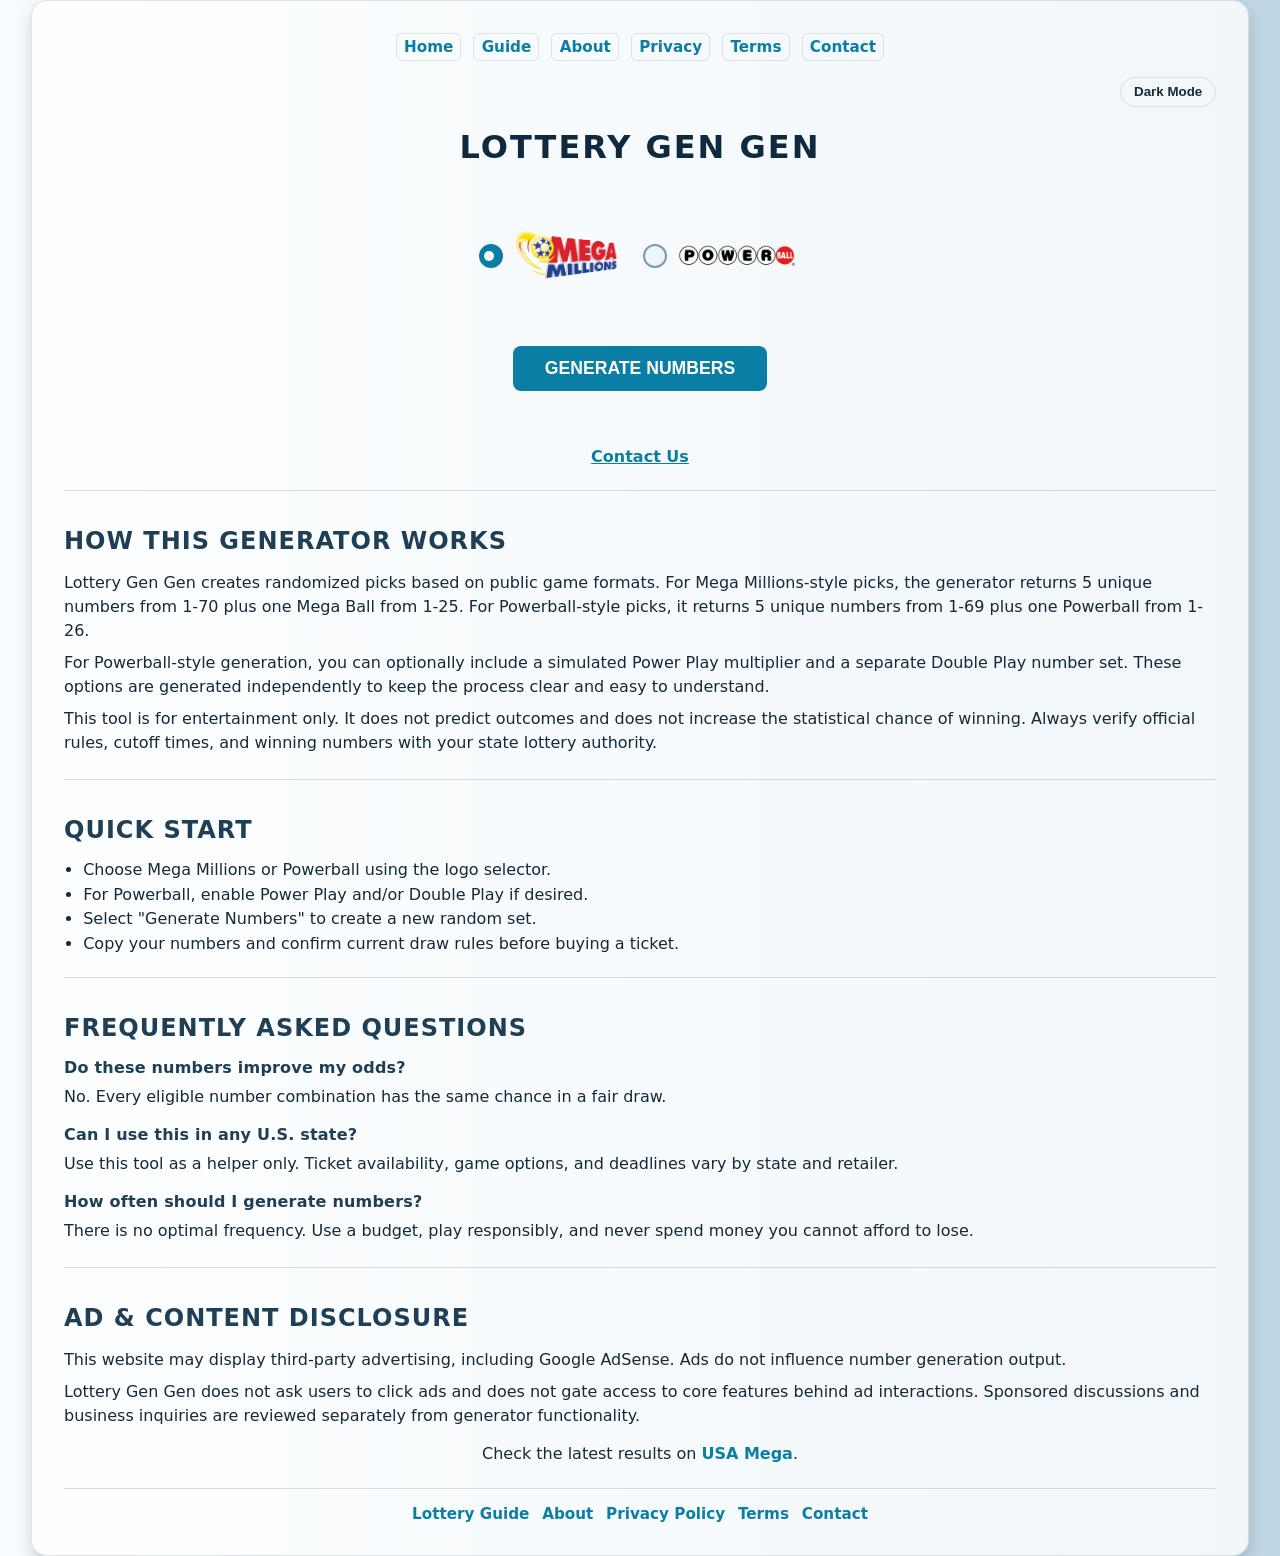
<file: index.html>
<!DOCTYPE html>
<html lang="en">
<head>
    <meta charset="UTF-8">
    <meta name="viewport" content="width=device-width, initial-scale=1.0">
    <meta name="description" content="Lottery Gen Gen is a free lottery number generator for Mega Millions and Powerball-style picks, with transparent rules and responsible-use guidance.">
    <meta name="robots" content="index,follow">
    <meta name="google-adsense-account" content="ca-pub-6915248279178120">
    <script async src="https://pagead2.googlesyndication.com/pagead/js/adsbygoogle.js?client=ca-pub-6915248279178120" crossorigin="anonymous"></script>
    <title>Lottery Gen Gen | Mega Millions & Powerball Number Generator</title>
    <link rel="canonical" href="https://ckoh04.github.io/lotto_gengen/">
    <link rel="stylesheet" href="style.css">
</head>
<body>
    <div class="container">
        <nav class="site-nav" aria-label="Site links">
            <a href="index.html">Home</a>
            <a href="guide.html">Guide</a>
            <a href="about.html">About</a>
            <a href="privacy.html">Privacy</a>
            <a href="terms.html">Terms</a>
            <a href="contact.html">Contact</a>
        </nav>
        <div class="top-bar">
            <button id="theme-toggle" class="theme-toggle" type="button" aria-label="Switch to dark mode">Dark Mode</button>
        </div>
        <h1>Lottery Gen Gen</h1>
        <div class="lottery-selection">
            <input type="radio" id="mega-millions" name="lottery" value="mega-millions" checked>
            <label for="mega-millions">
                <img src="favicons/megamillions_logo.png" alt="Mega Millions" class="lottery-logo mega-millions-logo">
            </label>
            <input type="radio" id="powerball" name="lottery" value="powerball">
            <label for="powerball">
                <img src="favicons/powerball_logo.png" alt="Powerball" class="lottery-logo powerball-logo">
            </label>
        </div>
        <div id="powerball-options" class="powerball-options">
            <input type="checkbox" id="power-play" name="power-play">
            <label for="power-play">Power Play</label>
            <input type="checkbox" id="double-play" name="double-play">
            <label for="double-play">Double Play</label>
        </div>
        <button id="generate-btn">Generate Numbers</button>
        <div id="results-container">
            <div id="main-numbers-container" class="numbers-container"></div>
            <div id="power-play-container" class="power-play-container"></div>
            <div id="double-play-container" class="double-play-container">
                <h2>Double Play Numbers</h2>
                <div id="double-play-numbers-container" class="numbers-container"></div>
            </div>
        </div>
        <p class="business-inquiry-trigger">
            <button id="business-inquiry-toggle" class="business-inquiry-toggle" type="button" aria-controls="partnership-section" aria-expanded="false">
                Contact Us
            </button>
        </p>
        <section id="partnership-section" class="partnership-section is-hidden">
            <h2>Business Partnership Inquiry</h2>
            <form class="partnership-form" action="https://formspree.io/f/xaqdzkvl" method="POST">
                <input type="hidden" name="_subject" value="New Business Partnership Inquiry">
                <label for="partner-name">Name</label>
                <input id="partner-name" name="name" type="text" required>

                <label for="partner-email">Email</label>
                <input id="partner-email" name="email" type="email" required>

                <label for="partner-company">Company</label>
                <input id="partner-company" name="company" type="text">

                <label for="partner-message">Inquiry</label>
                <textarea id="partner-message" name="message" rows="5" required></textarea>

                <button type="submit">Send Inquiry</button>
            </form>
        </section>
        <section class="info-section">
            <h2>How This Generator Works</h2>
            <p>Lottery Gen Gen creates randomized picks based on public game formats. For Mega Millions-style picks, the generator returns 5 unique numbers from 1-70 plus one Mega Ball from 1-25. For Powerball-style picks, it returns 5 unique numbers from 1-69 plus one Powerball from 1-26.</p>
            <p>For Powerball-style generation, you can optionally include a simulated Power Play multiplier and a separate Double Play number set. These options are generated independently to keep the process clear and easy to understand.</p>
            <p>This tool is for entertainment only. It does not predict outcomes and does not increase the statistical chance of winning. Always verify official rules, cutoff times, and winning numbers with your state lottery authority.</p>
        </section>
        <section class="info-section">
            <h2>Quick Start</h2>
            <ul>
                <li>Choose Mega Millions or Powerball using the logo selector.</li>
                <li>For Powerball, enable Power Play and/or Double Play if desired.</li>
                <li>Select "Generate Numbers" to create a new random set.</li>
                <li>Copy your numbers and confirm current draw rules before buying a ticket.</li>
            </ul>
        </section>
        <section class="info-section">
            <h2>Frequently Asked Questions</h2>
            <h3>Do these numbers improve my odds?</h3>
            <p>No. Every eligible number combination has the same chance in a fair draw.</p>
            <h3>Can I use this in any U.S. state?</h3>
            <p>Use this tool as a helper only. Ticket availability, game options, and deadlines vary by state and retailer.</p>
            <h3>How often should I generate numbers?</h3>
            <p>There is no optimal frequency. Use a budget, play responsibly, and never spend money you cannot afford to lose.</p>
        </section>
        <section class="info-section">
            <h2>Ad & Content Disclosure</h2>
            <p>This website may display third-party advertising, including Google AdSense. Ads do not influence number generation output.</p>
            <p>Lottery Gen Gen does not ask users to click ads and does not gate access to core features behind ad interactions. Sponsored discussions and business inquiries are reviewed separately from generator functionality.</p>
        </section>
        <p>Check the latest results on <a href="https://www.usamega.com/" target="_blank" rel="noopener noreferrer">USA Mega</a>.</p>
        <footer class="site-footer">
            <a href="guide.html">Lottery Guide</a>
            <a href="about.html">About</a>
            <a href="privacy.html">Privacy Policy</a>
            <a href="terms.html">Terms</a>
            <a href="contact.html">Contact</a>
        </footer>
    </div>
    <script src="main.js"></script>
</body>
</html>
</file>
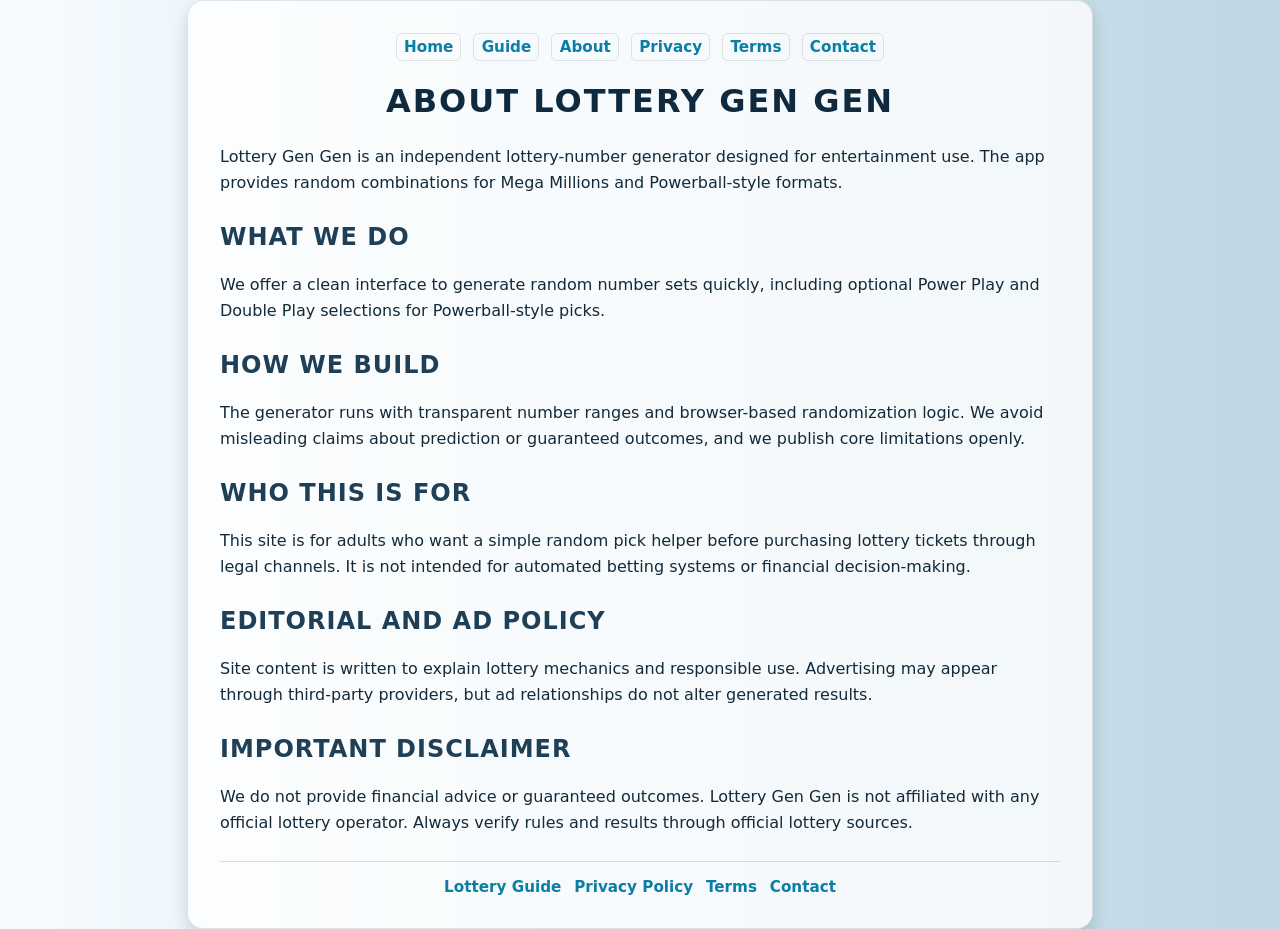
<file: about.html>
<!DOCTYPE html>
<html lang="en">
<head>
    <meta charset="UTF-8">
    <meta name="viewport" content="width=device-width, initial-scale=1.0">
    <meta name="description" content="Learn the mission, methodology, and transparency standards behind Lottery Gen Gen.">
    <meta name="robots" content="index,follow">
    <meta name="google-adsense-account" content="ca-pub-6915248279178120">
    <script async src="https://pagead2.googlesyndication.com/pagead/js/adsbygoogle.js?client=ca-pub-6915248279178120" crossorigin="anonymous"></script>
    <title>About | Lottery Gen Gen</title>
    <link rel="canonical" href="https://ckoh04.github.io/lotto_gengen/about.html">
    <link rel="stylesheet" href="style.css">
</head>
<body>
    <div class="container legal-page">
        <nav class="site-nav" aria-label="Site links">
            <a href="index.html">Home</a>
            <a href="guide.html">Guide</a>
            <a href="about.html">About</a>
            <a href="privacy.html">Privacy</a>
            <a href="terms.html">Terms</a>
            <a href="contact.html">Contact</a>
        </nav>
        <h1>About Lottery Gen Gen</h1>
        <section class="legal-content">
            <p>Lottery Gen Gen is an independent lottery-number generator designed for entertainment use. The app provides random combinations for Mega Millions and Powerball-style formats.</p>
            <h2>What We Do</h2>
            <p>We offer a clean interface to generate random number sets quickly, including optional Power Play and Double Play selections for Powerball-style picks.</p>
            <h2>How We Build</h2>
            <p>The generator runs with transparent number ranges and browser-based randomization logic. We avoid misleading claims about prediction or guaranteed outcomes, and we publish core limitations openly.</p>
            <h2>Who This Is For</h2>
            <p>This site is for adults who want a simple random pick helper before purchasing lottery tickets through legal channels. It is not intended for automated betting systems or financial decision-making.</p>
            <h2>Editorial and Ad Policy</h2>
            <p>Site content is written to explain lottery mechanics and responsible use. Advertising may appear through third-party providers, but ad relationships do not alter generated results.</p>
            <h2>Important Disclaimer</h2>
            <p>We do not provide financial advice or guaranteed outcomes. Lottery Gen Gen is not affiliated with any official lottery operator. Always verify rules and results through official lottery sources.</p>
        </section>
        <footer class="site-footer">
            <a href="guide.html">Lottery Guide</a>
            <a href="privacy.html">Privacy Policy</a>
            <a href="terms.html">Terms</a>
            <a href="contact.html">Contact</a>
        </footer>
    </div>
</body>
</html>
</file>
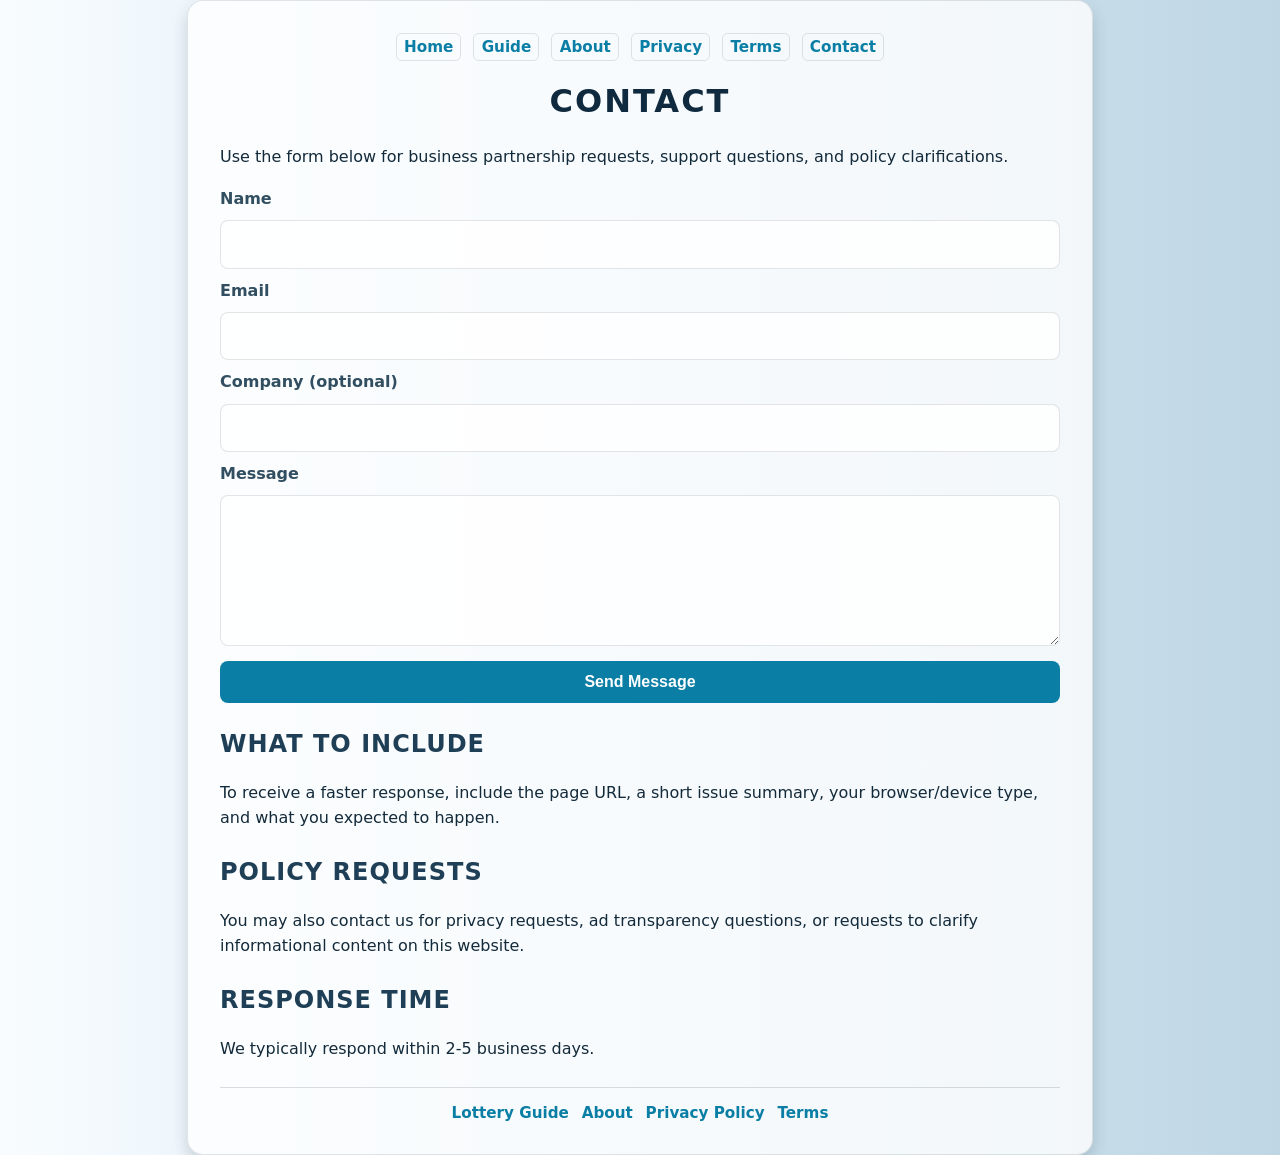
<file: contact.html>
<!DOCTYPE html>
<html lang="en">
<head>
    <meta charset="UTF-8">
    <meta name="viewport" content="width=device-width, initial-scale=1.0">
    <meta name="description" content="Contact Lottery Gen Gen for support, policy questions, and business inquiries.">
    <meta name="robots" content="index,follow">
    <title>Contact | Lottery Gen Gen</title>
    <link rel="canonical" href="https://ckoh04.github.io/lotto_gengen/contact.html">
    <link rel="stylesheet" href="style.css">
</head>
<body>
    <div class="container legal-page">
        <nav class="site-nav" aria-label="Site links">
            <a href="index.html">Home</a>
            <a href="guide.html">Guide</a>
            <a href="about.html">About</a>
            <a href="privacy.html">Privacy</a>
            <a href="terms.html">Terms</a>
            <a href="contact.html">Contact</a>
        </nav>
        <h1>Contact</h1>
        <section class="legal-content">
            <p>Use the form below for business partnership requests, support questions, and policy clarifications.</p>
            <form class="partnership-form" action="https://formspree.io/f/xaqdzkvl" method="POST">
                <input type="hidden" name="_subject" value="Lottery Gen Gen Contact Request">
                <label for="contact-name">Name</label>
                <input id="contact-name" name="name" type="text" required>

                <label for="contact-email">Email</label>
                <input id="contact-email" name="email" type="email" required>

                <label for="contact-company">Company (optional)</label>
                <input id="contact-company" name="company" type="text">

                <label for="contact-message">Message</label>
                <textarea id="contact-message" name="message" rows="5" required></textarea>

                <button type="submit">Send Message</button>
            </form>
            <h2>What to Include</h2>
            <p>To receive a faster response, include the page URL, a short issue summary, your browser/device type, and what you expected to happen.</p>
            <h2>Policy Requests</h2>
            <p>You may also contact us for privacy requests, ad transparency questions, or requests to clarify informational content on this website.</p>
            <h2>Response Time</h2>
            <p>We typically respond within 2-5 business days.</p>
        </section>
        <footer class="site-footer">
            <a href="guide.html">Lottery Guide</a>
            <a href="about.html">About</a>
            <a href="privacy.html">Privacy Policy</a>
            <a href="terms.html">Terms</a>
        </footer>
    </div>
</body>
</html>
</file>
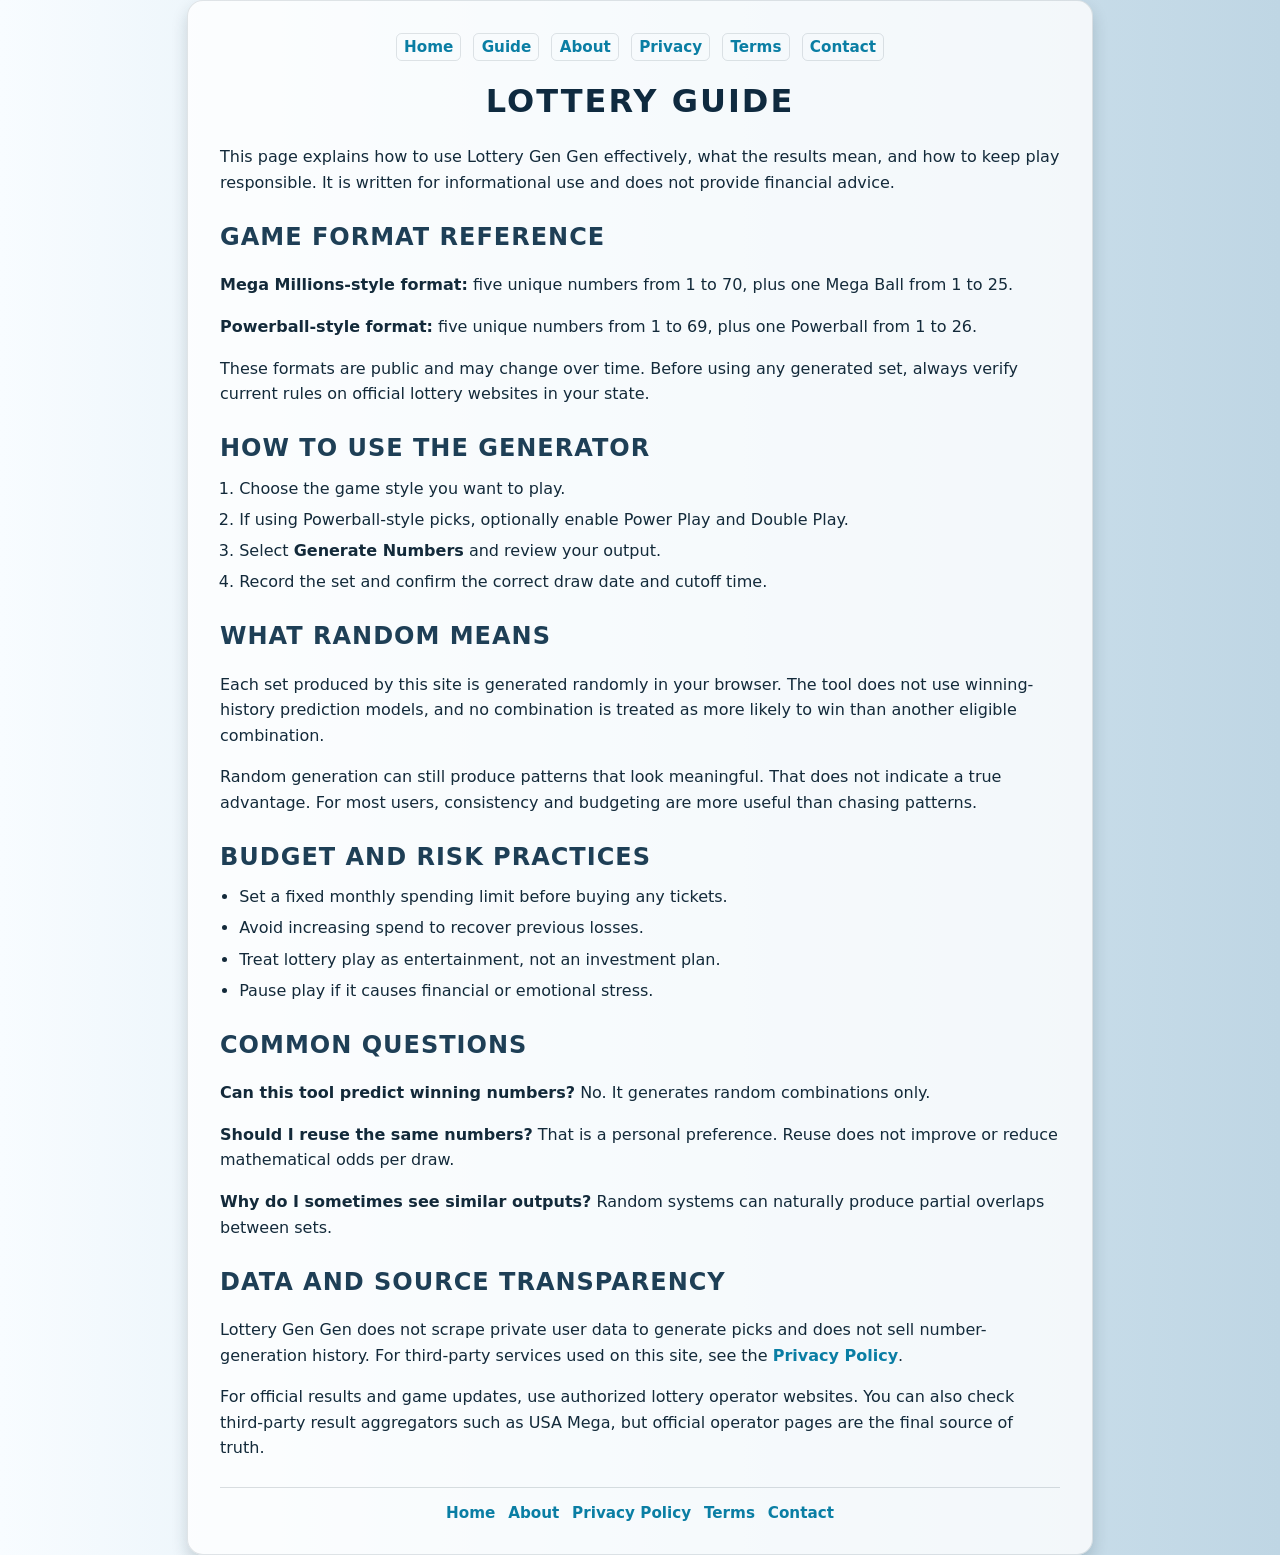
<file: guide.html>
<!DOCTYPE html>
<html lang="en">
<head>
    <meta charset="UTF-8">
    <meta name="viewport" content="width=device-width, initial-scale=1.0">
    <meta name="description" content="Learn how to use Lottery Gen Gen responsibly, understand number formats, and review practical lottery planning tips.">
    <meta name="robots" content="index,follow">
    <meta name="google-adsense-account" content="ca-pub-6915248279178120">
    <script async src="https://pagead2.googlesyndication.com/pagead/js/adsbygoogle.js?client=ca-pub-6915248279178120" crossorigin="anonymous"></script>
    <title>Lottery Guide | Lottery Gen Gen</title>
    <link rel="canonical" href="https://ckoh04.github.io/lotto_gengen/guide.html">
    <link rel="stylesheet" href="style.css">
</head>
<body>
    <div class="container legal-page">
        <nav class="site-nav" aria-label="Site links">
            <a href="index.html">Home</a>
            <a href="guide.html">Guide</a>
            <a href="about.html">About</a>
            <a href="privacy.html">Privacy</a>
            <a href="terms.html">Terms</a>
            <a href="contact.html">Contact</a>
        </nav>
        <h1>Lottery Guide</h1>
        <section class="legal-content">
            <p>This page explains how to use Lottery Gen Gen effectively, what the results mean, and how to keep play responsible. It is written for informational use and does not provide financial advice.</p>

            <h2>Game Format Reference</h2>
            <p><strong>Mega Millions-style format:</strong> five unique numbers from 1 to 70, plus one Mega Ball from 1 to 25.</p>
            <p><strong>Powerball-style format:</strong> five unique numbers from 1 to 69, plus one Powerball from 1 to 26.</p>
            <p>These formats are public and may change over time. Before using any generated set, always verify current rules on official lottery websites in your state.</p>

            <h2>How to Use the Generator</h2>
            <ol>
                <li>Choose the game style you want to play.</li>
                <li>If using Powerball-style picks, optionally enable Power Play and Double Play.</li>
                <li>Select <strong>Generate Numbers</strong> and review your output.</li>
                <li>Record the set and confirm the correct draw date and cutoff time.</li>
            </ol>

            <h2>What Random Means</h2>
            <p>Each set produced by this site is generated randomly in your browser. The tool does not use winning-history prediction models, and no combination is treated as more likely to win than another eligible combination.</p>
            <p>Random generation can still produce patterns that look meaningful. That does not indicate a true advantage. For most users, consistency and budgeting are more useful than chasing patterns.</p>

            <h2>Budget and Risk Practices</h2>
            <ul>
                <li>Set a fixed monthly spending limit before buying any tickets.</li>
                <li>Avoid increasing spend to recover previous losses.</li>
                <li>Treat lottery play as entertainment, not an investment plan.</li>
                <li>Pause play if it causes financial or emotional stress.</li>
            </ul>

            <h2>Common Questions</h2>
            <p><strong>Can this tool predict winning numbers?</strong> No. It generates random combinations only.</p>
            <p><strong>Should I reuse the same numbers?</strong> That is a personal preference. Reuse does not improve or reduce mathematical odds per draw.</p>
            <p><strong>Why do I sometimes see similar outputs?</strong> Random systems can naturally produce partial overlaps between sets.</p>

            <h2>Data and Source Transparency</h2>
            <p>Lottery Gen Gen does not scrape private user data to generate picks and does not sell number-generation history. For third-party services used on this site, see the <a href="privacy.html">Privacy Policy</a>.</p>
            <p>For official results and game updates, use authorized lottery operator websites. You can also check third-party result aggregators such as USA Mega, but official operator pages are the final source of truth.</p>
        </section>
        <footer class="site-footer">
            <a href="index.html">Home</a>
            <a href="about.html">About</a>
            <a href="privacy.html">Privacy Policy</a>
            <a href="terms.html">Terms</a>
            <a href="contact.html">Contact</a>
        </footer>
    </div>
</body>
</html>
</file>
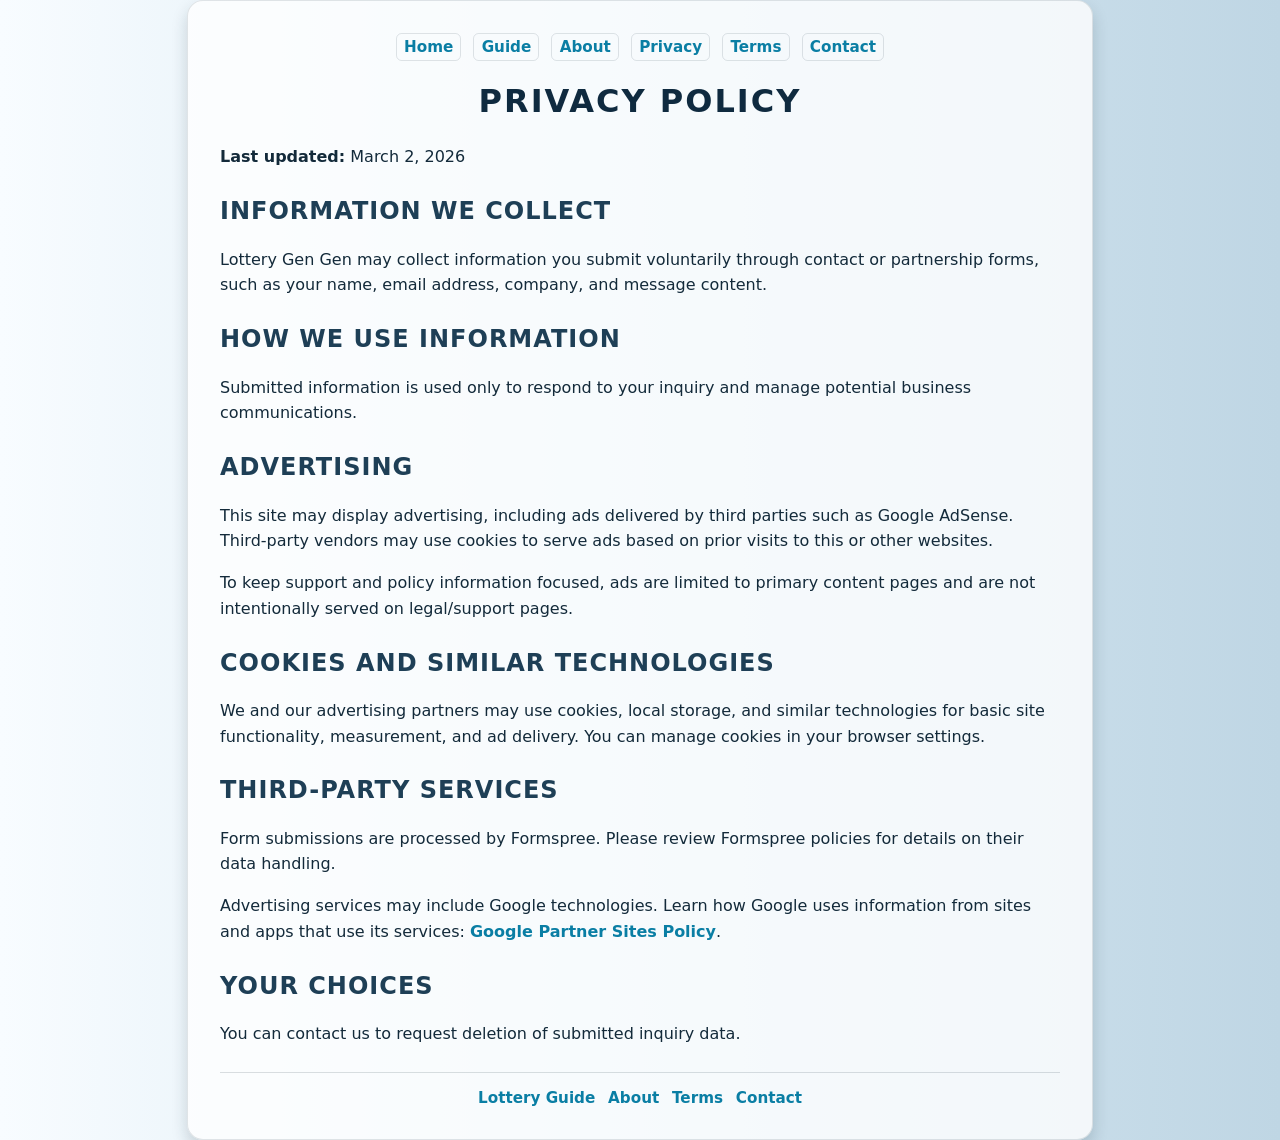
<file: privacy.html>
<!DOCTYPE html>
<html lang="en">
<head>
    <meta charset="UTF-8">
    <meta name="viewport" content="width=device-width, initial-scale=1.0">
    <meta name="description" content="Privacy Policy for Lottery Gen Gen, including form handling, advertising, and user choices.">
    <meta name="robots" content="index,follow">
    <title>Privacy Policy | Lottery Gen Gen</title>
    <link rel="canonical" href="https://ckoh04.github.io/lotto_gengen/privacy.html">
    <link rel="stylesheet" href="style.css">
</head>
<body>
    <div class="container legal-page">
        <nav class="site-nav" aria-label="Site links">
            <a href="index.html">Home</a>
            <a href="guide.html">Guide</a>
            <a href="about.html">About</a>
            <a href="privacy.html">Privacy</a>
            <a href="terms.html">Terms</a>
            <a href="contact.html">Contact</a>
        </nav>
        <h1>Privacy Policy</h1>
        <section class="legal-content">
            <p><strong>Last updated:</strong> March 2, 2026</p>
            <h2>Information We Collect</h2>
            <p>Lottery Gen Gen may collect information you submit voluntarily through contact or partnership forms, such as your name, email address, company, and message content.</p>
            <h2>How We Use Information</h2>
            <p>Submitted information is used only to respond to your inquiry and manage potential business communications.</p>
            <h2>Advertising</h2>
            <p>This site may display advertising, including ads delivered by third parties such as Google AdSense. Third-party vendors may use cookies to serve ads based on prior visits to this or other websites.</p>
            <p>To keep support and policy information focused, ads are limited to primary content pages and are not intentionally served on legal/support pages.</p>
            <h2>Cookies and Similar Technologies</h2>
            <p>We and our advertising partners may use cookies, local storage, and similar technologies for basic site functionality, measurement, and ad delivery. You can manage cookies in your browser settings.</p>
            <h2>Third-Party Services</h2>
            <p>Form submissions are processed by Formspree. Please review Formspree policies for details on their data handling.</p>
            <p>Advertising services may include Google technologies. Learn how Google uses information from sites and apps that use its services: <a href="https://policies.google.com/technologies/partner-sites" target="_blank" rel="noopener noreferrer">Google Partner Sites Policy</a>.</p>
            <h2>Your Choices</h2>
            <p>You can contact us to request deletion of submitted inquiry data.</p>
        </section>
        <footer class="site-footer">
            <a href="guide.html">Lottery Guide</a>
            <a href="about.html">About</a>
            <a href="terms.html">Terms</a>
            <a href="contact.html">Contact</a>
        </footer>
    </div>
</body>
</html>
</file>
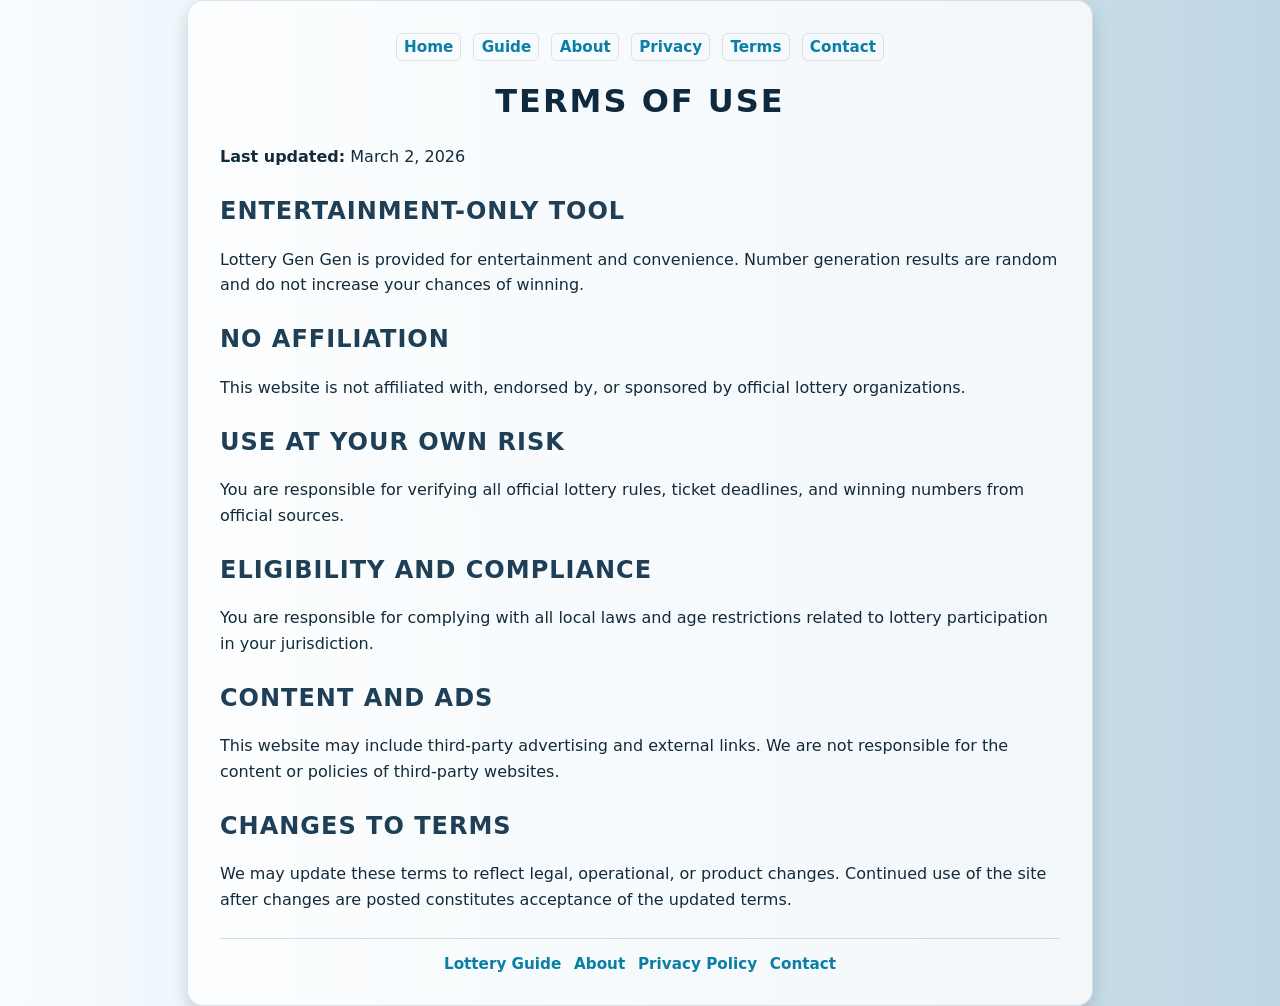
<file: terms.html>
<!DOCTYPE html>
<html lang="en">
<head>
    <meta charset="UTF-8">
    <meta name="viewport" content="width=device-width, initial-scale=1.0">
    <meta name="description" content="Terms of Use for Lottery Gen Gen, including entertainment-only use and liability limits.">
    <meta name="robots" content="index,follow">
    <title>Terms of Use | Lottery Gen Gen</title>
    <link rel="canonical" href="https://ckoh04.github.io/lotto_gengen/terms.html">
    <link rel="stylesheet" href="style.css">
</head>
<body>
    <div class="container legal-page">
        <nav class="site-nav" aria-label="Site links">
            <a href="index.html">Home</a>
            <a href="guide.html">Guide</a>
            <a href="about.html">About</a>
            <a href="privacy.html">Privacy</a>
            <a href="terms.html">Terms</a>
            <a href="contact.html">Contact</a>
        </nav>
        <h1>Terms of Use</h1>
        <section class="legal-content">
            <p><strong>Last updated:</strong> March 2, 2026</p>
            <h2>Entertainment-Only Tool</h2>
            <p>Lottery Gen Gen is provided for entertainment and convenience. Number generation results are random and do not increase your chances of winning.</p>
            <h2>No Affiliation</h2>
            <p>This website is not affiliated with, endorsed by, or sponsored by official lottery organizations.</p>
            <h2>Use at Your Own Risk</h2>
            <p>You are responsible for verifying all official lottery rules, ticket deadlines, and winning numbers from official sources.</p>
            <h2>Eligibility and Compliance</h2>
            <p>You are responsible for complying with all local laws and age restrictions related to lottery participation in your jurisdiction.</p>
            <h2>Content and Ads</h2>
            <p>This website may include third-party advertising and external links. We are not responsible for the content or policies of third-party websites.</p>
            <h2>Changes to Terms</h2>
            <p>We may update these terms to reflect legal, operational, or product changes. Continued use of the site after changes are posted constitutes acceptance of the updated terms.</p>
        </section>
        <footer class="site-footer">
            <a href="guide.html">Lottery Guide</a>
            <a href="about.html">About</a>
            <a href="privacy.html">Privacy Policy</a>
            <a href="contact.html">Contact</a>
        </footer>
    </div>
</body>
</html>
</file>
<file: style.css>
:root {
    --text-color: #132a3a;
    --bg-start: #f8fcff;
    --bg-mid: #d8e9f3;
    --bg-end: #bfd6e4;
    --container-bg: rgba(255, 255, 255, 0.78);
    --container-border: rgba(19, 42, 58, 0.12);
    --container-shadow: 0 0.5rem 1rem rgba(19, 42, 58, 0.18);
    --heading-color: #0f2a3f;
    --subheading-color: #1e3f56;
    --muted-label: #324f61;
    --button-bg: #0a7ea4;
    --button-bg-hover: #086686;
    --number-bg: #ffffff;
    --number-text: #142c3d;
    --number-border: #c4d7e2;
    --special-bg: #d92a2a;
    --special-border: #b82222;
    --link-color: #0a7ea4;
    --radio-bg: #eef5f9;
    --radio-border: #7a9bae;
    --radio-active: #0a7ea4;
    --power-play-color: #9b5f00;
    --divider: rgba(19, 42, 58, 0.15);
}

:root[data-theme="dark"] {
    --text-color: #ffffff;
    --bg-start: #0f2027;
    --bg-mid: #203a43;
    --bg-end: #2c5364;
    --container-bg: rgba(0, 0, 0, 0.2);
    --container-border: rgba(255, 255, 255, 0.1);
    --container-shadow: 0 0.5rem 1rem rgba(0, 0, 0, 0.5);
    --heading-color: #ffffff;
    --subheading-color: #ffffff;
    --muted-label: #eeeeee;
    --button-bg: #007bff;
    --button-bg-hover: #0056b3;
    --number-bg: #ffffff;
    --number-text: #000000;
    --number-border: #dddddd;
    --special-bg: #d92a2a;
    --special-border: #b82222;
    --link-color: #17a2b8;
    --radio-bg: #333333;
    --radio-border: #aaaaaa;
    --radio-active: #007bff;
    --power-play-color: #ffc107;
    --divider: rgba(255, 255, 255, 0.2);
}

body {
    font-family: system-ui, -apple-system, "Segoe UI", Roboto, "Helvetica Neue", Arial, sans-serif;
    background: linear-gradient(to right, var(--bg-start), var(--bg-mid), var(--bg-end));
    color: var(--text-color);
    display: flex;
    justify-content: center;
    align-items: center;
    min-height: 100vh;
    margin: 0;
    transition: background 0.25s ease, color 0.25s ease;
}

.container {
    background-color: var(--container-bg);
    padding: 2rem;
    border-radius: 1rem;
    box-shadow: var(--container-shadow);
    text-align: center;
    max-width: 90%;
    border: 1px solid var(--container-border);
    transition: background-color 0.25s ease, border-color 0.25s ease, box-shadow 0.25s ease;
}

.site-nav {
    display: flex;
    flex-wrap: wrap;
    justify-content: center;
    gap: 0.75rem;
    margin-bottom: 1rem;
}

.site-nav a {
    font-size: 0.95rem;
    padding: 0.25rem 0.45rem;
    border-radius: 0.35rem;
    text-decoration: none;
    border: 1px solid var(--container-border);
}

.site-nav a:hover {
    text-decoration: none;
    background-color: var(--button-bg);
    color: #fff;
}

.top-bar {
    display: flex;
    justify-content: flex-end;
}

.theme-toggle {
    border: 1px solid var(--container-border);
    background: transparent;
    color: var(--text-color);
    border-radius: 999px;
    padding: 0.4rem 0.8rem;
    cursor: pointer;
    font-weight: 600;
    transition: background-color 0.2s ease, color 0.2s ease, border-color 0.2s ease;
}

.theme-toggle:hover {
    background-color: var(--button-bg);
    color: #fff;
    border-color: var(--button-bg);
}

h1 {
    margin-bottom: 1.5rem;
    color: var(--heading-color);
    text-transform: uppercase;
    letter-spacing: 2px;
}

.lottery-selection, .powerball-options {
    margin-bottom: 1.5rem;
    font-size: 1.1rem;
}

.lottery-selection label, .powerball-options label {
    margin: 0 0.75rem;
    cursor: pointer;
    color: var(--muted-label);
}

.lottery-selection {
    display: flex;
    justify-content: center;
    align-items: center;
    gap: 1.25rem;
    flex-wrap: wrap;
}

#generate-btn {
    background-color: var(--button-bg);
    color: white;
    padding: 0.75rem 2rem;
    border: none;
    border-radius: 0.5rem;
    cursor: pointer;
    font-size: 1.1rem;
    font-weight: bold;
    text-transform: uppercase;
    transition: background-color 0.3s, transform 0.2s;
}

#generate-btn:hover {
    background-color: var(--button-bg-hover);
    transform: translateY(-2px);
}

.numbers-container {
    display: flex;
    justify-content: center;
    flex-wrap: wrap;
    margin-top: 1.5rem;
}

.number {
    background-color: var(--number-bg);
    width: 3.5rem;
    height: 3.5rem;
    border-radius: 50%;
    display: flex;
    justify-content: center;
    align-items: center;
    margin: 0.5rem;
    font-size: 1.5rem;
    font-weight: bold;
    color: var(--number-text);
    box-shadow: 0 2px 5px rgba(0,0,0,0.2);
    border: 3px solid var(--number-border);
}

.number.special {
    background-color: var(--special-bg); /* Red for Powerball */
    color: #fff;
    border-color: var(--special-border);
}

.power-play-container {
    margin-top: 1.5rem;
    font-size: 1.5rem;
    font-weight: bold;
    color: var(--power-play-color);
}

.double-play-container {
    display: none;
    margin-top: 2rem;
    border-top: 1px solid var(--divider);
    padding-top: 2rem;
}

h2 {
    margin-bottom: 1rem;
    color: var(--subheading-color);
    text-transform: uppercase;
    letter-spacing: 1px;
}

a {
    color: var(--link-color);
    text-decoration: none;
    font-weight: bold;
}

a:hover {
    text-decoration: underline;
}

/* Custom Radio Buttons */
input[type="radio"] {
    display: none;
}
input[type="radio"] + label {
    position: relative;
    padding-left: 30px;
    cursor: pointer;
    line-height: 20px;
    display: inline-flex;
    align-items: center;
    min-height: 132px;
    margin: 0;
}
input[type="radio"] + label:before {
    content: '';
    position: absolute;
    left: 0;
    top: 50%;
    transform: translateY(-50%);
    width: 20px;
    height: 20px;
    border: 2px solid var(--radio-border);
    border-radius: 100%;
    background: var(--radio-bg);
}
input[type="radio"]:checked + label:before {
    border-color: var(--radio-active);
    background: var(--radio-active);
}
input[type="radio"]:checked + label:after {
    content: '';
    position: absolute;
    top: 50%;
    left: 5px;
    transform: translateY(-50%);
    width: 10px;
    height: 10px;
    border-radius: 100%;
    background: #fff;
}

.powerball-options {
    display: none;
}

.lottery-logo {
    height: 32px;
    width: auto;
    object-fit: contain;
    border-radius: 6px;
}

.mega-millions-logo {
    height: 64px;
}

.powerball-logo {
    height: 128px;
}

.partnership-section {
    margin-top: 2rem;
    padding-top: 1.5rem;
    border-top: 1px solid var(--divider);
    text-align: left;
}

.business-inquiry-trigger {
    margin-top: 2rem;
    margin-bottom: 0;
}

.business-inquiry-toggle {
    background: none;
    border: none;
    color: var(--link-color);
    font: inherit;
    font-weight: 700;
    text-decoration: underline;
    cursor: pointer;
    padding: 0;
}

.business-inquiry-toggle:hover {
    color: var(--button-bg-hover);
}

.is-hidden {
    display: none;
}

.partnership-section h2 {
    margin-bottom: 0.8rem;
}

.partnership-form {
    display: grid;
    gap: 0.55rem;
}

.partnership-form label {
    font-weight: 600;
    color: var(--muted-label);
}

.partnership-form input,
.partnership-form textarea {
    width: 100%;
    box-sizing: border-box;
    border: 1px solid var(--container-border);
    background: var(--container-bg);
    color: var(--text-color);
    border-radius: 0.5rem;
    padding: 0.65rem 0.75rem;
    font: inherit;
}

.partnership-form textarea {
    resize: vertical;
    min-height: 120px;
}

.partnership-form button {
    margin-top: 0.4rem;
    background-color: var(--button-bg);
    color: #fff;
    border: none;
    border-radius: 0.5rem;
    padding: 0.75rem 1rem;
    font-size: 1rem;
    font-weight: 700;
    cursor: pointer;
    transition: background-color 0.2s ease;
}

.partnership-form button:hover {
    background-color: var(--button-bg-hover);
}

.info-section {
    margin-top: 1.5rem;
    padding-top: 1rem;
    border-top: 1px solid var(--divider);
    text-align: left;
}

.info-section p {
    line-height: 1.5;
    margin: 0.5rem 0;
}

.info-section ul,
.info-section ol,
.legal-content ul,
.legal-content ol {
    margin: 0.5rem 0 0.8rem 1.2rem;
    padding: 0;
}

.info-section li,
.legal-content li {
    margin: 0.35rem 0;
}

.info-section h3 {
    margin-top: 1rem;
    margin-bottom: 0.35rem;
    color: var(--subheading-color);
    font-size: 1rem;
    letter-spacing: 0.2px;
}

.site-footer {
    margin-top: 1.6rem;
    padding-top: 1rem;
    border-top: 1px solid var(--divider);
    display: flex;
    flex-wrap: wrap;
    justify-content: center;
    gap: 0.8rem;
}

.site-footer a {
    font-size: 0.95rem;
}

.legal-page {
    max-width: 840px;
}

.legal-content {
    text-align: left;
    line-height: 1.6;
}

.legal-content h2 {
    margin-top: 1.4rem;
    margin-bottom: 0.5rem;
}

.legal-content p,
.legal-content li {
    color: var(--text-color);
}
</file>
